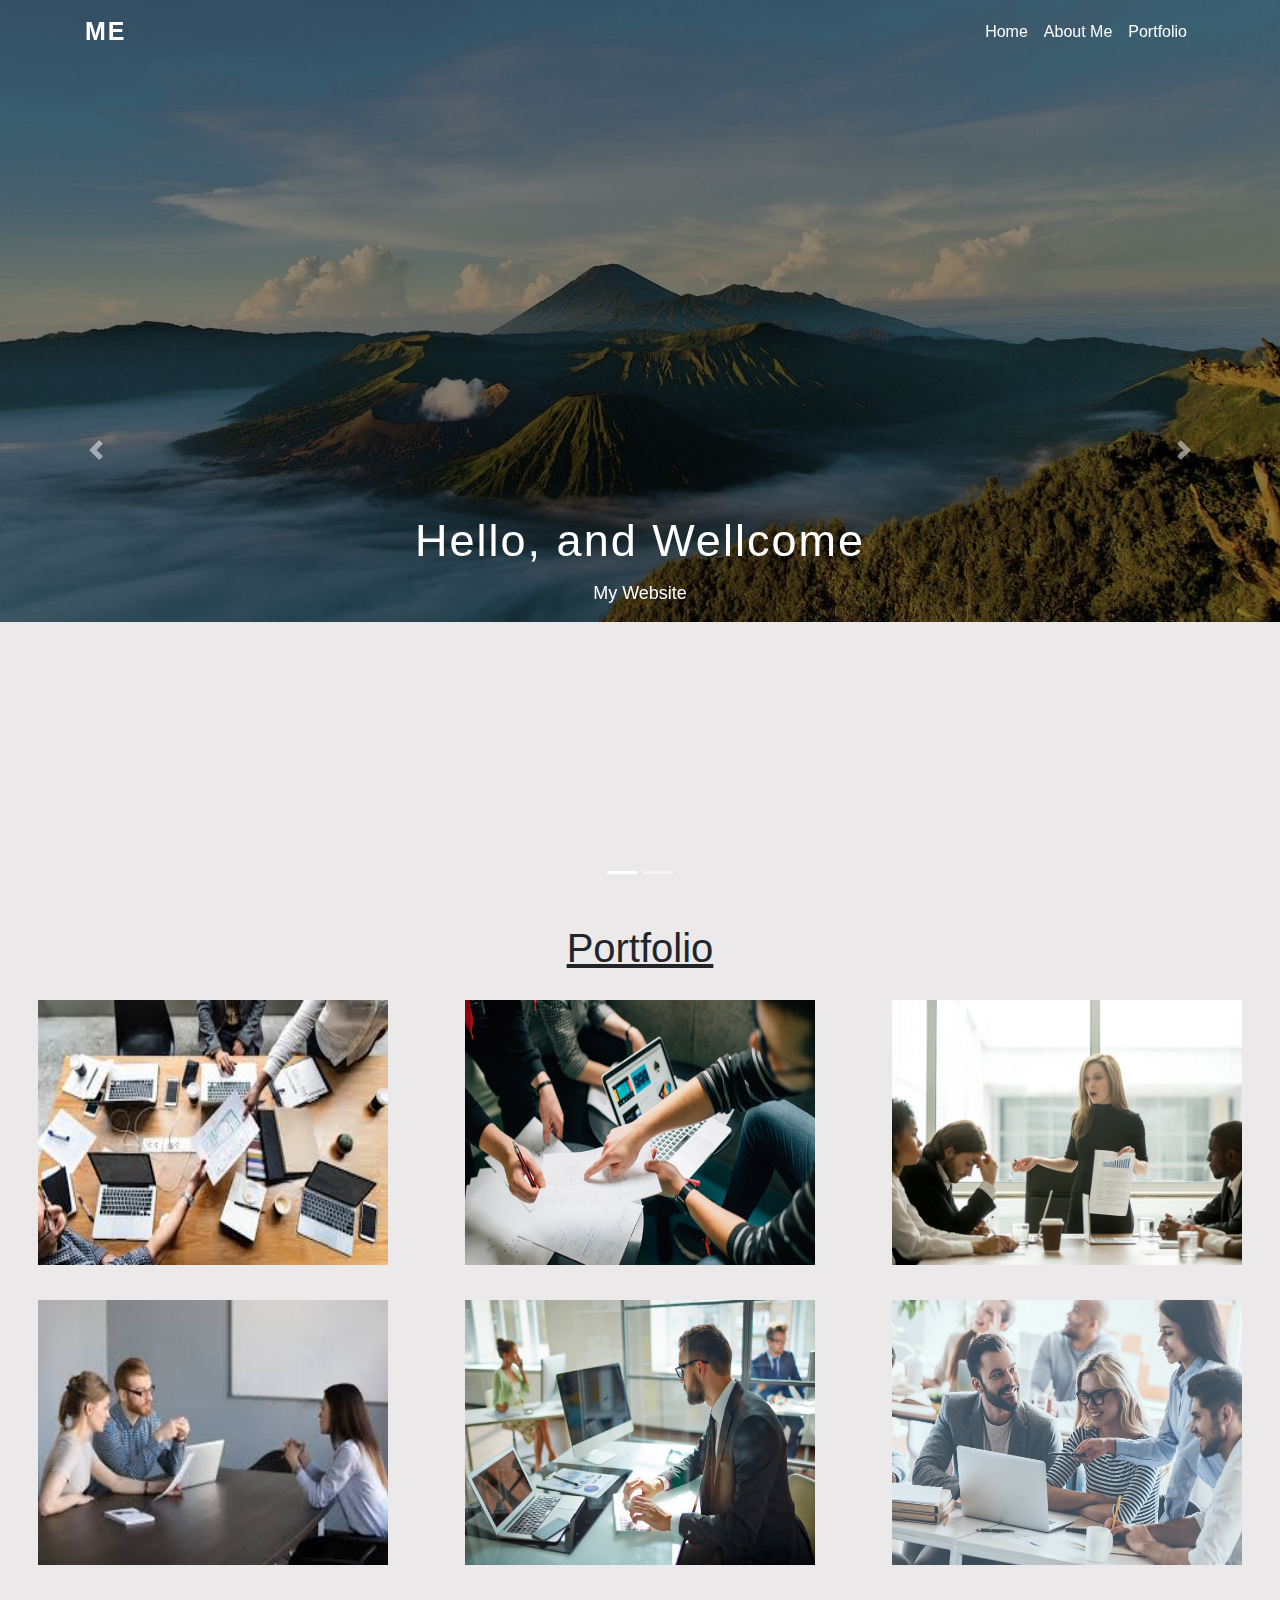
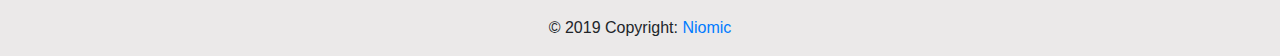
<file: portfolio.html>
<!DOCTYPE html>
<html lang="en" dir="ltr">
  <head>
    <meta charset="utf-8">
    <meta name="viewport" content="width=device-width, initial-scale=1.0">
    <title>FIND Project</title>

    <link rel="stylesheet" href="https://stackpath.bootstrapcdn.com/bootstrap/4.4.0/css/bootstrap.min.css">

    <link rel="stylesheet" href="assets/fonts/font-awesome.min.css">
    <link rel="stylesheet" href="assets/css/style.css">

  </head>
  <body>
    <!--navbar-->
    <nav class="navbar navbar-expand-lg navbar-light fixed-top">
      <div class="container">
        <button class="navbar-toggler" type="button" data-toggle="collapse" data-target="#navcol" aria-controls="navcol" aria-expanded="false" aria-label="Toggle navigation">
          <span class="navbar-toggler-icon"></span>
        </button>
        <a class="navbar-brand" href="#">ME</a>

        <div class="collapse navbar-collapse" id="navcol">
          <ul class="navbar-nav ml-auto">
            <li class="nav-item active">
              <a class="nav-link" href="index.html">Home <span class="sr-only">(current)</span></a>
            </li>
            <li class="nav-item">
              <a class="nav-link" href="about.html">About Me</a>
            </li>
            <li class="nav-item">
              <a class="nav-link" href="portfolio.html">Portfolio</a>
            </li>
          </ul>
        </div>
      </div>
    </nav>
    <!--navbar-->
    <!--Carousel-->
    <div id="slider" class="carousel slide" data-ride="carousel">
      <ol class="carousel-indicators">
        <li data-target="#slider" data-slide-to="0" class="active"></li>
        <li data-target="#slider" data-slide-to="1"></li>
      </ol>
      <div class="carousel-inner">
        <div class="carousel-item active">
          <img src="assets/img/background.jpg" class="d-block w-100" alt="...">
          <div class="carousel-caption d-none d-md-block">
            <h5>Hello, and Wellcome</h5>
            <p>My Website</p>
          </div>
        </div>
        <div class="carousel-item">
          <img src="assets/img/sunset.jpg" class="d-block w-100" alt="...">
          <div class="carousel-caption d-none d-md-block">
            <h5>Hey, I Am Din</h5>
            <p>I Am A Developer</p>
          </div>
        </div>
      </div>
      <a class="carousel-control-prev" href="#slider" role="button" data-slide="prev">
        <span class="carousel-control-prev-icon" aria-hidden="true"></span>
        <span class="sr-only">Previous</span>
      </a>
      <a class="carousel-control-next" href="#slider" role="button" data-slide="next">
        <span class="carousel-control-next-icon" aria-hidden="true"></span>
        <span class="sr-only">Next</span>
      </a>
    </div>
    <!--Carousel-->
    <br />

    <h1><u>Portfolio</u></h1>

    <section id="work">
      <div class="container-fluid p-0">
        <div class="row no-gutters">
          <div class="col-lg-4 col-md-6">
            <img class="img-fluid" src="assets/img/work1.jpg" alt="">
          </div>
          <div class="col-lg-4 col-md-6">
            <img class="img-fluid" src="assets/img/work2.jpg" alt="">
          </div>
          <div class="col-lg-4 col-md-6">
            <img class="img-fluid" src="assets/img/work3.jpg" alt="">
          </div>
          <div class="col-lg-4 col-md-6">
              <img class="img-fluid" src="assets/img/work4.jpg" alt="">
          </div>
          <div class="col-lg-4 col-md-6">
              <img class="img-fluid" src="assets/img/work5.jpg" alt="">
          </div>
          <div class="col-lg-4 col-md-6">
              <img class="img-fluid" src="assets/img/work6.jpg" alt="">
          </div>
        </div>
      </div>
    </section>

    <!-- Footer -->
    <footer class="page-footer font-small blue">

      <!-- Copyright -->
      <div class="footer-copyright text-center py-3">© 2019 Copyright:
        <a href="https://niomic.com/"> Niomic</a>
      </div>
      <!-- Copyright -->

    </footer>
    <!-- Footer -->

    <script src="https://code.jquery.com/jquery-3.4.1.slim.min.js"></script>
    <script src="https://cdn.jsdelivr.net/npm/popper.js@1.16.0/dist/umd/popper.min.js"></script>
    <script src="https://stackpath.bootstrapcdn.com/bootstrap/4.4.0/js/bootstrap.min.js"></script>
  </body>
</html>
</file>
<file: assets/css/style.css>
@font-face {
        font-family: webfont;
        src: url(fontawesome-webfont.ttf);
}

body {
  margin: 0px;
  background-color: #ebe9e9
}

img {
  width: 128px;
  margin-left: auto;
  margin-right: auto;
  display: block;
  padding-bottom: 35px;
}

h3 {
  text-align: center;
  padding-bottom: 5px;
  font-family: 'webfont';
	font-variant: inherit;
}

h1 {
  text-align: center;
  padding-bottom: 20px;
}

.img-fluid {
  width: 350px;
  height: 300px;

}

.carousel-item {
  height: 100vh;
  min-height: 300px;
  background: no-repeat center center scroll;
  -webkit-background-size: cover;
  background-size: cover;
}

.carousel-caption {
  bottom: 270px;
}

.carousel-caption h5 {
  font-size: 45px;
  /* text-transform: uppercase; */
  letter-spacing: 2px;
  margin-top: 25px;
}

.carousel-caption p {
  width: 75%;
  margin: auto;
  font-size: 18px;
  line-height: 1.9;
}

.navbar-light .navbar-brand {
  color: #fff;
  font-size: 25px;
  text-transform: uppercase;
  font-weight: bold;
  letter-spacing: 2px;
}

.navbar-light .navbar-nav .active>.nav-link, .navbar-light .navbar-nav .nav-link.active, .navbar-light .navbar-nav .nav-link.show, .navbar-light .navbar-nav .show>.nav-link {
  color: #fff;
}

.navbar-light .navbar-nav .nav-link {
  color: #fff;
}

.navbar-light .navbar-nav .nav-link:focus, .navbar-light .navbar-nav .nav-link:hover {
  color: #DDDDDD;
}

.navbar-light .navbar-brand:focus, .navbar-light .navbar-brand:hover {
  color: #DDDDDD;
}
</file>
